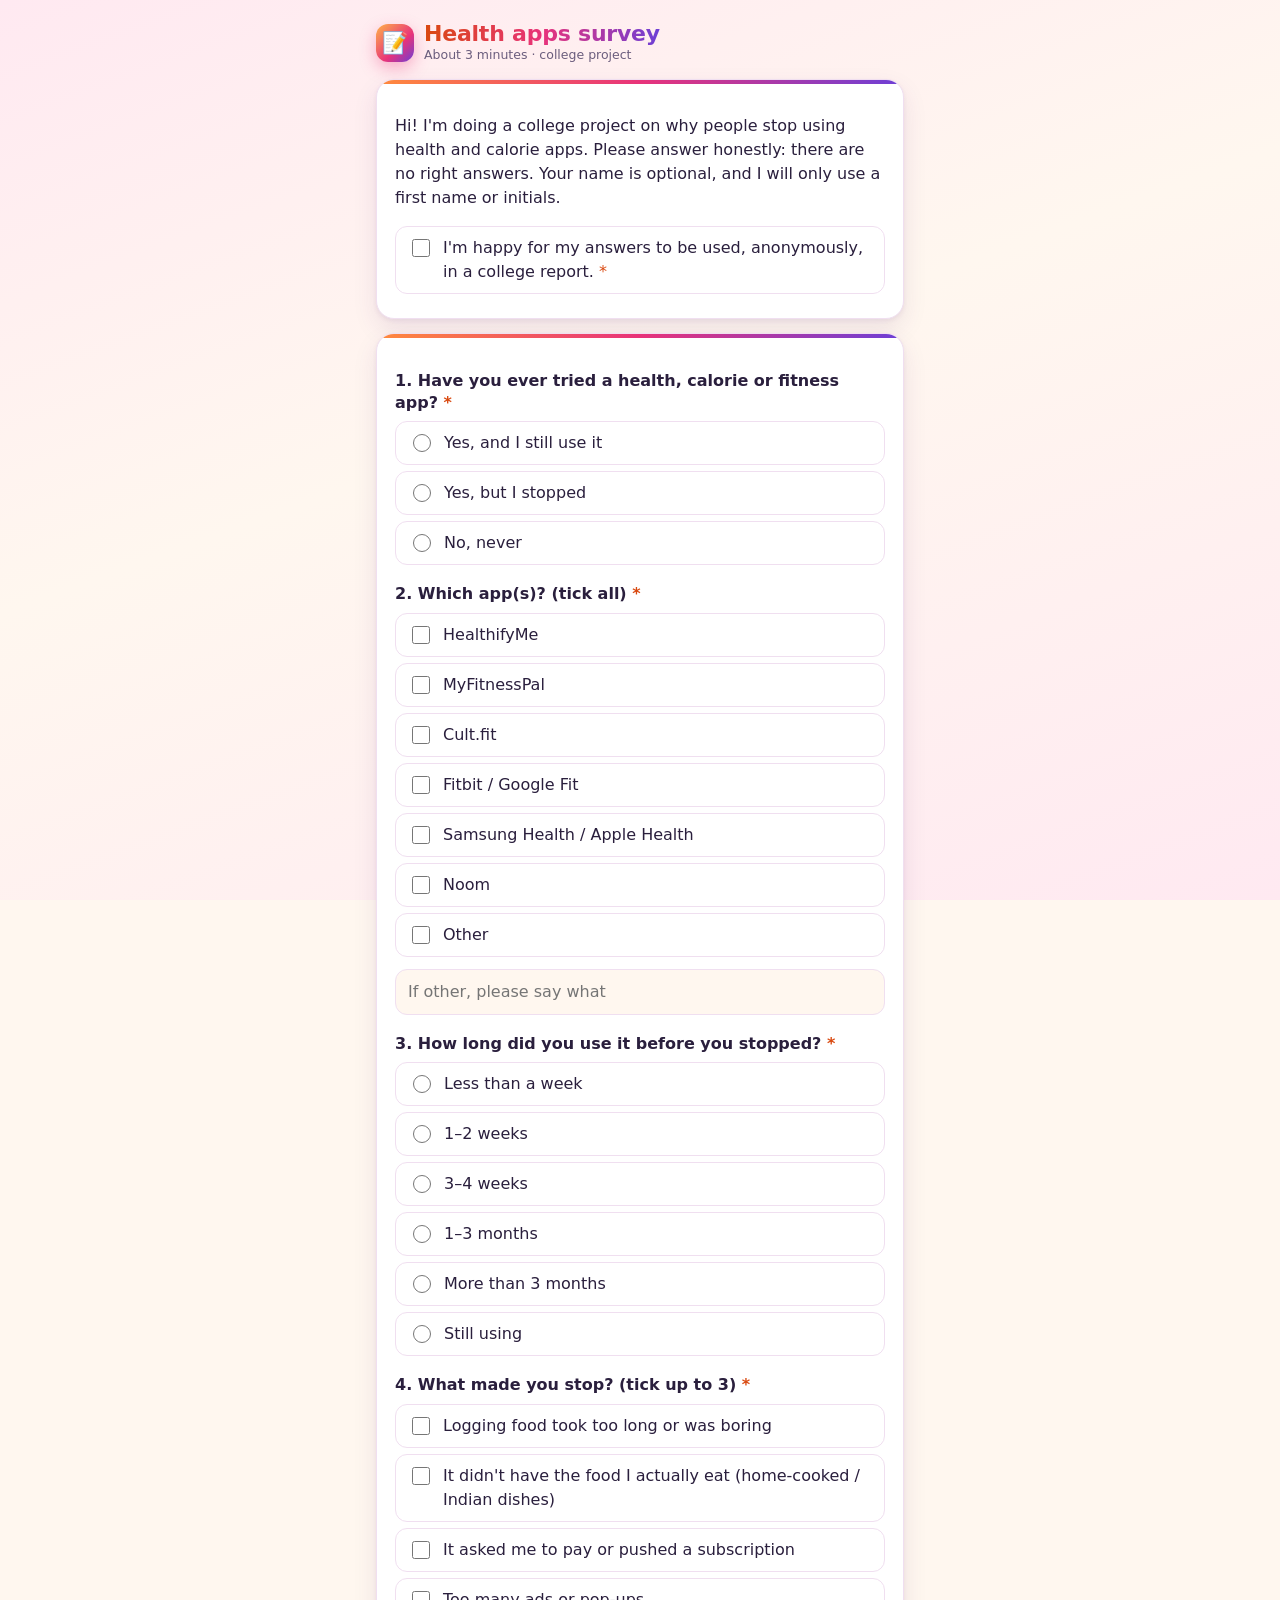
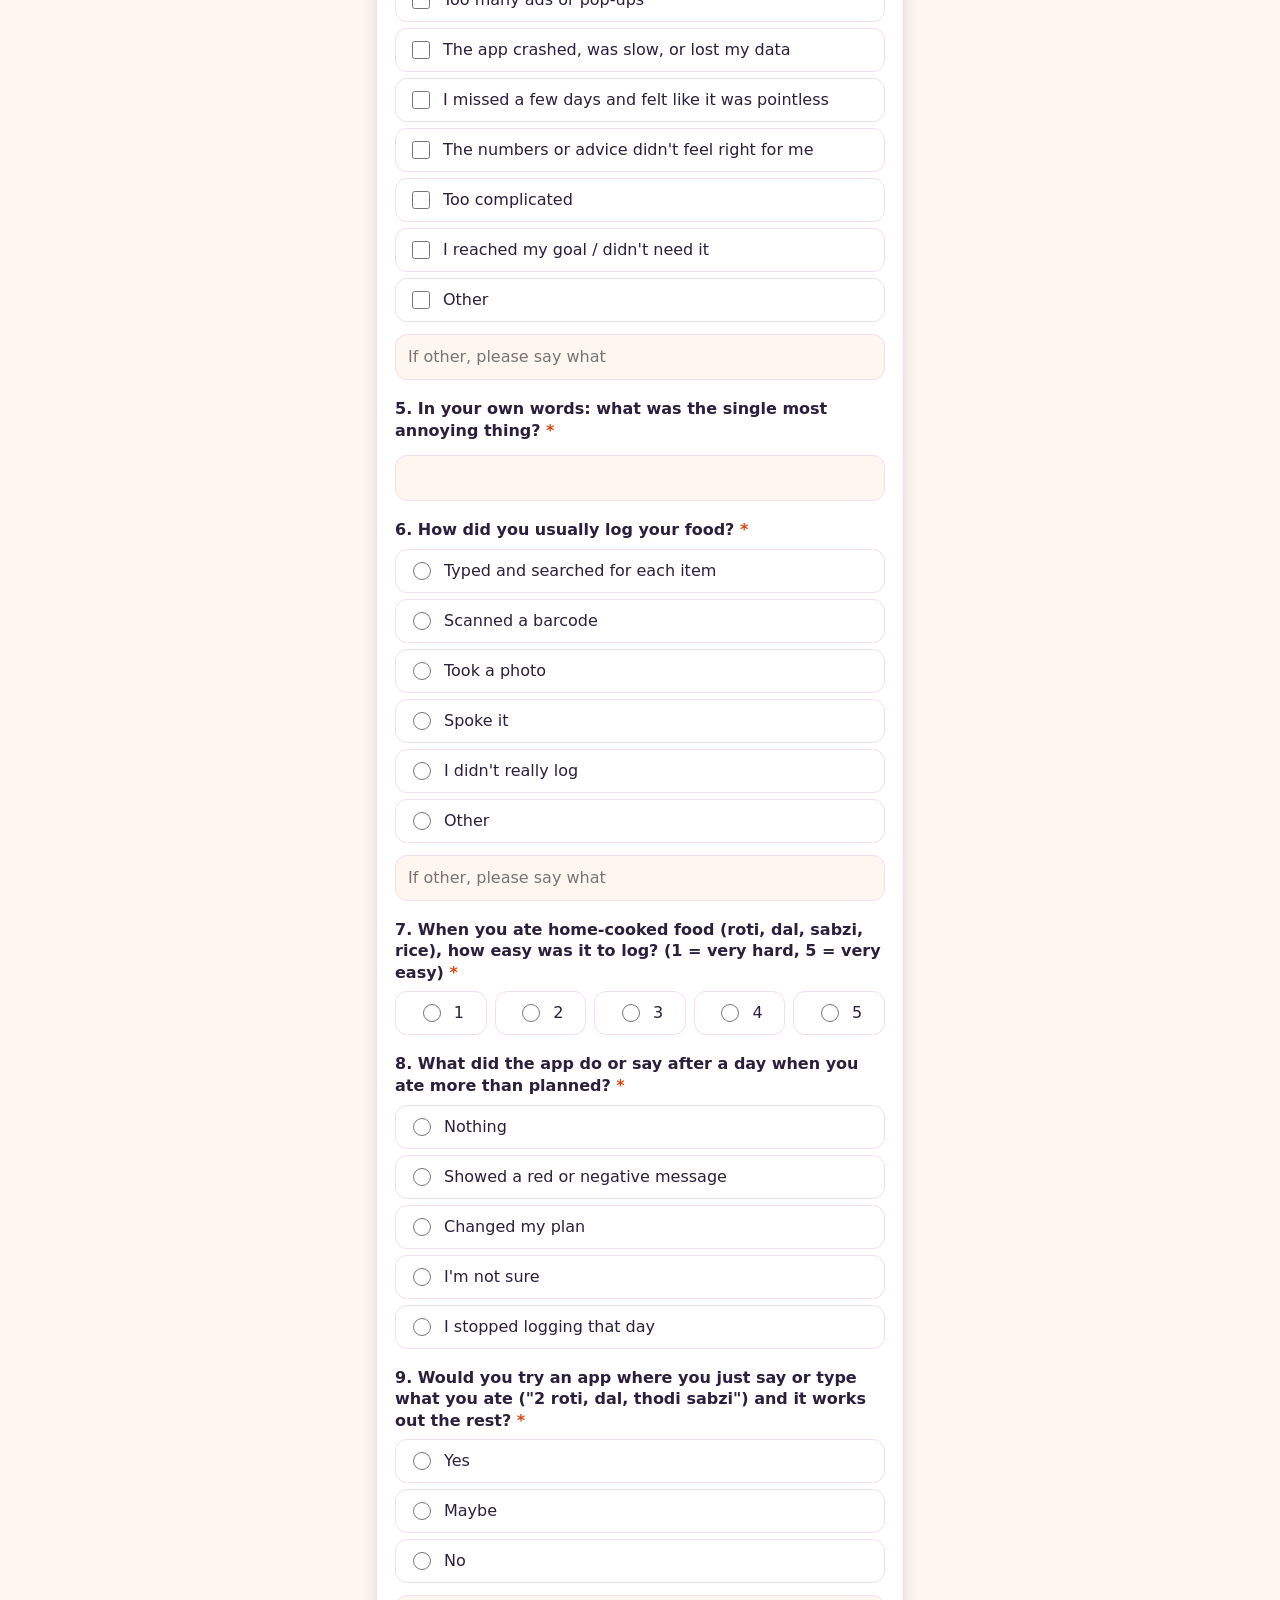
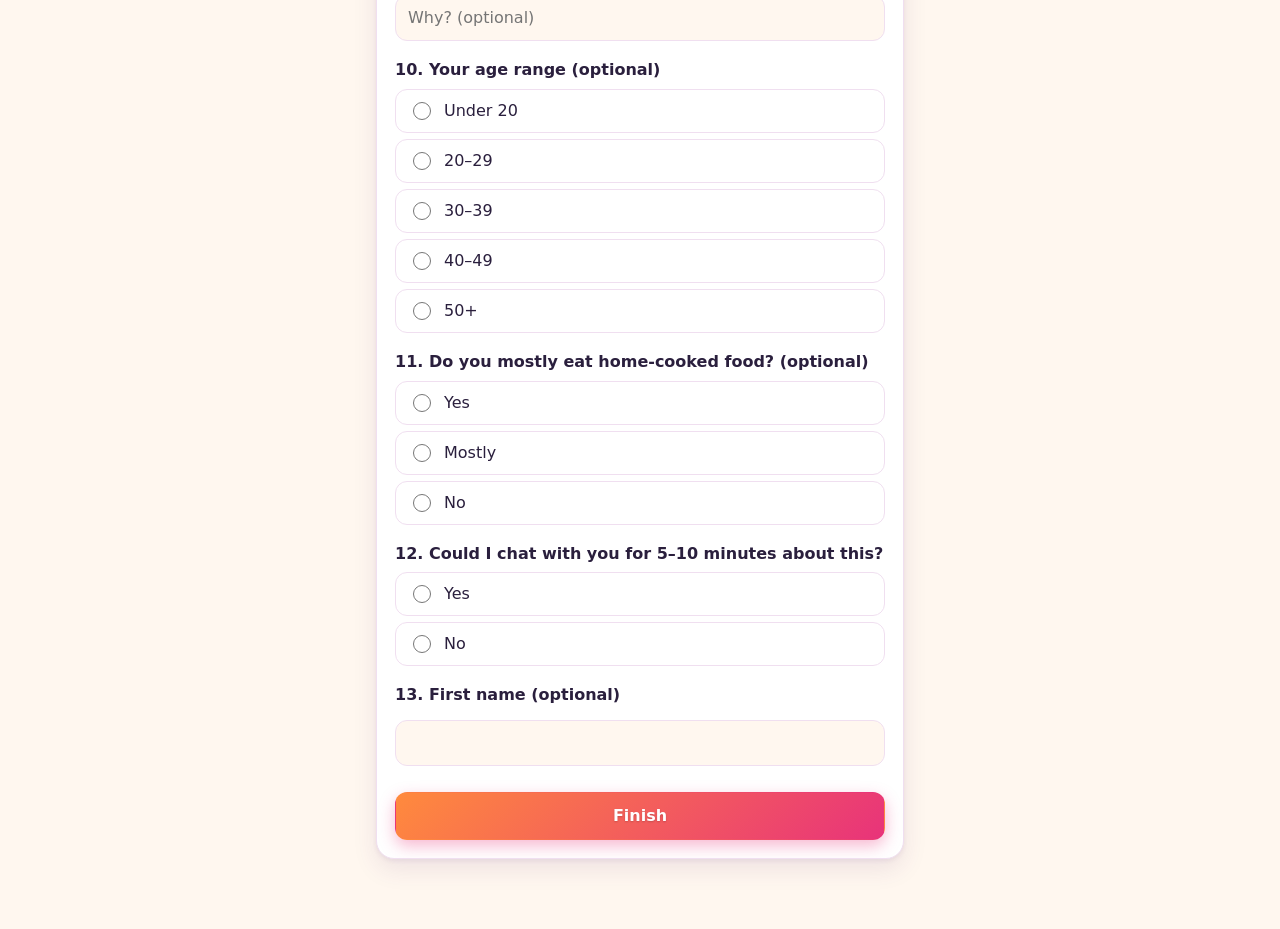
<file: public/survey.html>
<!doctype html>
<html lang="en">
<head>
<meta charset="utf-8">
<meta name="viewport" content="width=device-width, initial-scale=1">
<meta name="robots" content="noindex">
<title>Health apps: 3-minute survey</title>
<link rel="stylesheet" href="style.css">
<style>
  .q{margin:18px 0}.q h3{margin:0 0 8px;font-size:16px;line-height:1.35}
  .opt{display:flex;gap:10px;align-items:flex-start;padding:9px 12px;border:1.5px solid var(--line);border-radius:12px;margin:6px 0;cursor:pointer;background:var(--card)}
  .opt:has(input:checked){border-color:var(--accent);background:var(--soft)}
  .opt input{margin-top:3px;accent-color:var(--accent);width:18px;height:18px;flex:0 0 auto}
  .scale{display:flex;gap:8px}.scale .opt{flex:1;justify-content:center;margin:0}
  .err{color:var(--accent);font-size:14px;margin:6px 0}
  input[type=text]{width:100%;font:inherit;color:inherit;background:var(--bg);border:1.5px solid var(--line);border-radius:12px;padding:10px 12px;margin-top:6px}
  .req{color:var(--accent)}
</style>
</head>
<body>
<main class="app">
  <header class="top"><div class="brand"><div class="logo" aria-hidden="true">📝</div><div><h1>Health apps survey</h1><div class="tag-line">About 3 minutes · college project</div></div></div></header>
  <section class="card" id="intro">
    <p>Hi! I'm doing a college project on why people stop using health and calorie apps. Please answer honestly: there are no right answers. Your name is optional, and I will only use a first name or initials.</p>
    <label class="opt"><input type="checkbox" id="consent"> <span>I'm happy for my answers to be used, anonymously, in a college report. <span class="req">*</span></span></label>
  </section>
  <form id="form" class="card" autocomplete="off"></form>
  <section class="card hidden" id="done">
    <h2>Thank you! 🙏</h2>
    <p class="muted">Last step: send me your answers. Tap the green button, pick my chat, and press send. Or copy them and paste them to me.</p>
    <div class="row"><button id="wa" class="primary grow">Send on WhatsApp</button><button id="copy" class="ghost">Copy answers</button></div>
    <pre id="preview" class="muted small-text" style="white-space:pre-wrap;margin-top:12px"></pre>
  </section>
</main>
<script>
(function () {
  const Q = [
    { id: 1, t: "Have you ever tried a health, calorie or fitness app?", type: "one", o: ["Yes, and I still use it", "Yes, but I stopped", "No, never"], skipIf: "No, never" },
    { id: 2, t: "Which app(s)? (tick all)", type: "many", o: ["HealthifyMe", "MyFitnessPal", "Cult.fit", "Fitbit / Google Fit", "Samsung Health / Apple Health", "Noom", "Other"], other: true },
    { id: 3, t: "How long did you use it before you stopped?", type: "one", o: ["Less than a week", "1–2 weeks", "3–4 weeks", "1–3 months", "More than 3 months", "Still using"] },
    { id: 4, t: "What made you stop? (tick up to 3)", type: "many", max: 3, o: ["Logging food took too long or was boring", "It didn't have the food I actually eat (home-cooked / Indian dishes)", "It asked me to pay or pushed a subscription", "Too many ads or pop-ups", "The app crashed, was slow, or lost my data", "I missed a few days and felt like it was pointless", "The numbers or advice didn't feel right for me", "Too complicated", "I reached my goal / didn't need it", "Other"], other: true },
    { id: 5, t: "In your own words: what was the single most annoying thing?", type: "text" },
    { id: 6, t: "How did you usually log your food?", type: "one", o: ["Typed and searched for each item", "Scanned a barcode", "Took a photo", "Spoke it", "I didn't really log", "Other"], other: true },
    { id: 7, t: "When you ate home-cooked food (roti, dal, sabzi, rice), how easy was it to log? (1 = very hard, 5 = very easy)", type: "scale" },
    { id: 8, t: "What did the app do or say after a day when you ate more than planned?", type: "one", o: ["Nothing", "Showed a red or negative message", "Changed my plan", "I'm not sure", "I stopped logging that day"] },
    { id: 9, t: "Would you try an app where you just say or type what you ate (\"2 roti, dal, thodi sabzi\") and it works out the rest?", type: "one", o: ["Yes", "Maybe", "No"], why: true },
    { id: 10, t: "Your age range (optional)", type: "one", o: ["Under 20", "20–29", "30–39", "40–49", "50+"], optional: true },
    { id: 11, t: "Do you mostly eat home-cooked food? (optional)", type: "one", o: ["Yes", "Mostly", "No"], optional: true },
    { id: 12, t: "Could I chat with you for 5–10 minutes about this?", type: "one", o: ["Yes", "No"], optional: true },
    { id: 13, t: "First name (optional)", type: "text", optional: true },
  ];
  const form = document.getElementById("form"), ans = {};
  let skipRest = false;

  function el(tag, cls, txt) { const e = document.createElement(tag); if (cls) e.className = cls; if (txt != null) e.textContent = txt; return e; }
  function build() {
    Q.forEach(q => {
      const box = el("div", "q"); box.id = "q" + q.id;
      const h = el("h3", "", q.id + ". " + q.t); if (!q.optional) { const r = el("span", "req", " *"); h.appendChild(r); }
      box.appendChild(h);
      if (q.type === "text") {
        const i = el("input"); i.type = "text"; i.maxLength = 400; i.setAttribute("aria-label", q.t); i.oninput = () => { ans[q.id] = i.value.trim(); }; box.appendChild(i);
      } else if (q.type === "scale") {
        const row = el("div", "scale");
        [1, 2, 3, 4, 5].forEach(n => { const l = el("label", "opt"); const r = el("input"); r.type = "radio"; r.name = "q" + q.id; r.onchange = () => { ans[q.id] = String(n); }; l.append(r, el("span", "", String(n))); row.appendChild(l); });
        box.appendChild(row);
      } else {
        q.o.forEach(o => {
          const l = el("label", "opt"); const i = el("input"); i.type = q.type === "many" ? "checkbox" : "radio"; i.name = "q" + q.id; i.value = o;
          i.onchange = () => {
            if (q.type === "many") {
              const picked = [...box.querySelectorAll("input:checked")].map(x => x.value);
              if (q.max && picked.length > q.max) { i.checked = false; return; }
              ans[q.id] = picked;
            } else ans[q.id] = o;
            if (q.id === 1) { skipRest = (o === "No, never"); [2, 3, 4, 5, 6, 7, 8].forEach(n => document.getElementById("q" + n).classList.toggle("hidden", skipRest)); }
          };
          l.append(i, el("span", "", o)); box.appendChild(l);
        });
        if (q.other || q.why) { const t = el("input"); t.type = "text"; t.maxLength = 200; t.placeholder = q.why ? "Why? (optional)" : "If other, please say what"; t.oninput = () => { ans[q.id + "x"] = t.value.trim(); }; box.appendChild(t); }
      }
      box.appendChild(el("div", "err hidden")); form.appendChild(box);
    });
    const go = el("button", "primary", "Finish"); go.type = "submit"; go.style.width = "100%"; go.style.marginTop = "8px"; form.appendChild(go);
  }
  build();

  function isEmpty(q) { const v = ans[q.id]; return v == null || v === "" || (Array.isArray(v) && !v.length); }
  form.addEventListener("submit", ev => {
    ev.preventDefault(); let bad = null;
    document.querySelectorAll(".err").forEach(e => e.classList.add("hidden"));
    if (!document.getElementById("consent").checked) { alert("Please tick the consent box at the top."); window.scrollTo(0, 0); return; }
    Q.forEach(q => {
      if (q.optional || (skipRest && q.id >= 2 && q.id <= 8)) return;
      if (isEmpty(q)) { const e = document.querySelector("#q" + q.id + " .err"); e.textContent = "Please answer this one."; e.classList.remove("hidden"); bad = bad || document.getElementById("q" + q.id); }
    });
    if (bad) { bad.scrollIntoView({ behavior: "smooth", block: "center" }); return; }
    finish();
  });

  function summary() {
    const L = ["HEALTH APP SURVEY"];
    Q.forEach(q => {
      if (skipRest && q.id >= 2 && q.id <= 8) return;
      let v = ans[q.id]; if (Array.isArray(v)) v = v.join("; ");
      const x = ans[q.id + "x"]; if (x) v = (v ? v + " | " : "") + x;
      if (v) L.push(q.id + ". " + q.t.replace(/\s*\([^)]*\)\s*$/, "") + " -> " + v);
    });
    return L.join("\n");
  }
  function finish() {
    const text = summary();
    document.getElementById("form").classList.add("hidden"); document.getElementById("intro").classList.add("hidden");
    const d = document.getElementById("done"); d.classList.remove("hidden"); window.scrollTo(0, 0);
    document.getElementById("preview").textContent = text;
    document.getElementById("wa").onclick = () => window.open("https://wa.me/?text=" + encodeURIComponent(text), "_blank", "noopener");
    document.getElementById("copy").onclick = async () => { try { await navigator.clipboard.writeText(text); document.getElementById("copy").textContent = "Copied ✓"; } catch (e) { alert("Please select and copy the text below."); } };
  }
})();
</script>
</body>
</html>
</file>
<file: public/style.css>
:root{
  --bg:#fbf7f1;--bg2:#f4ece0;--card:#ffffff;--ink:#2b2420;--muted:#74685d;--line:#ece3d6;
  --accent:#d2571d;--accent2:#e8893f;--accent-ink:#fff;--ok:#2f7d4f;--soft:#faf1e4;--range:#f1c9a3;
  --shadow:0 1px 2px rgba(60,40,20,.06),0 6px 18px rgba(60,40,20,.06);--r:18px
}
@media (prefers-color-scheme:dark){:root{
  --bg:#15110f;--bg2:#1c1714;--card:#211b18;--ink:#f4ede4;--muted:#b4a89b;--line:#352c26;
  --accent:#ee7a3c;--accent2:#f2a35f;--accent-ink:#1b1209;--ok:#6cc58c;--soft:#2a221d;--range:#7d4b2a;
  --shadow:0 1px 2px rgba(0,0,0,.3),0 6px 18px rgba(0,0,0,.25)
}}
*{box-sizing:border-box}
html{-webkit-text-size-adjust:100%}
body{margin:0;background:radial-gradient(1200px 500px at 50% -200px,var(--bg2),var(--bg));background-color:var(--bg);color:var(--ink);font:16px/1.5 "Inter",system-ui,-apple-system,"Segoe UI",Roboto,sans-serif}
.notice{background:var(--soft);border-bottom:1px solid var(--line);padding:8px 16px;font-size:12.5px;text-align:center;color:var(--muted)}
.app{max-width:560px;margin:0 auto;padding:8px 16px 56px}

.top{display:flex;align-items:center;justify-content:space-between;margin:14px 0 6px}
.brand{display:flex;align-items:center;gap:10px}
.logo{width:38px;height:38px;border-radius:12px;display:grid;place-items:center;font-size:21px;background:linear-gradient(135deg,var(--accent2),var(--accent));box-shadow:var(--shadow)}
h1{margin:0;font-size:22px;letter-spacing:-.01em;line-height:1.1}
.tag-line{font-size:12.5px;color:var(--muted)}
h2{margin:0 0 6px;font-size:21px;letter-spacing:-.01em;line-height:1.25}
.badge{font-size:12px;font-weight:600;border:1px solid var(--line);border-radius:99px;padding:4px 11px;background:var(--card);color:var(--muted)}
.badge.ai{border-color:var(--ok);color:var(--ok)}
.badge.ai::before{content:"";display:inline-block;width:7px;height:7px;border-radius:50%;background:var(--ok);margin-right:6px}

.card{background:var(--card);border:1px solid var(--line);border-radius:var(--r);padding:18px;margin:14px 0;box-shadow:var(--shadow)}
.label{font-size:12px;font-weight:600;text-transform:uppercase;letter-spacing:.08em;color:var(--muted);margin-bottom:8px;display:block}
.muted{color:var(--muted)}.small-text{font-size:13px}
.hidden{display:none!important}

/* Today hero */
.today{background:linear-gradient(145deg,var(--card),var(--soft));}
.big{font-size:38px;font-weight:800;letter-spacing:-.02em;font-variant-numeric:tabular-nums;line-height:1.05}
.today .muted{font-size:15px}
.bar{position:relative;height:16px;background:var(--bg2);border-radius:99px;overflow:hidden;margin:14px 0 8px;border:1px solid var(--line)}
#barRange{position:absolute;top:0;bottom:0;background:var(--range);opacity:.85}
#barFill{position:absolute;top:0;bottom:0;left:0;background:linear-gradient(90deg,var(--accent2),var(--accent));width:0;border-radius:99px;z-index:1;transition:width .5s ease}
#budgetNote{margin:6px 0 0;font-size:14px}

.row{display:flex;gap:10px;align-items:center;margin-top:12px}.between{justify-content:space-between;margin-top:0;align-items:flex-start}.grow{flex:1}
textarea{width:100%;font:inherit;color:inherit;background:var(--bg);border:1.5px solid var(--line);border-radius:14px;padding:12px 14px;resize:vertical;min-height:72px}
textarea::placeholder{color:var(--muted);opacity:.7}
textarea:focus{border-color:var(--accent);outline:none;box-shadow:0 0 0 4px color-mix(in srgb,var(--accent) 18%,transparent)}
button{font:inherit;font-weight:600;border-radius:12px;border:1px solid var(--line);padding:11px 16px;background:var(--card);color:var(--ink);cursor:pointer;min-height:46px;transition:transform .08s,box-shadow .15s,background .15s}
button:hover{background:var(--soft)}button:active{transform:scale(.98)}
button:focus-visible{outline:3px solid var(--accent);outline-offset:2px}
button.primary{background:linear-gradient(135deg,var(--accent2),var(--accent));color:var(--accent-ink);border-color:transparent;box-shadow:0 4px 12px color-mix(in srgb,var(--accent) 35%,transparent)}
button.primary:hover{filter:brightness(1.05)}
button.ghost{background:transparent;font-weight:500}
button.small{min-height:36px;padding:6px 12px;font-size:14px}
button:disabled{opacity:.5;cursor:default}

.chips{display:flex;gap:8px;margin-top:10px;overflow-x:auto;padding-bottom:4px;scrollbar-width:none;flex-wrap:nowrap}
.chips::-webkit-scrollbar{display:none}
.chips button{min-height:34px;padding:5px 13px;font-size:13px;font-weight:500;border-radius:99px;white-space:nowrap;flex:0 0 auto;background:var(--soft)}
#result .chips{flex-wrap:wrap;overflow:visible}

.checkin{border-color:var(--accent);background:linear-gradient(145deg,var(--card),var(--soft));padding:14px 16px 14px 48px;position:relative;font-weight:500}
.checkin::before{content:"💬";position:absolute;left:14px;top:12px;font-size:22px}

/* Meal result */
#result{border-color:color-mix(in srgb,var(--accent) 45%,var(--line))}
.item{border-top:1px solid var(--line);padding:12px 0}.item:first-of-type{border-top:0}
.item .name{font-weight:700}.item .kc{float:right;font-weight:700;font-variant-numeric:tabular-nums}
.tag{display:inline-block;font-size:11.5px;font-weight:600;padding:1px 9px;border-radius:99px;border:1px solid var(--line);margin-left:8px;color:var(--muted);vertical-align:1px}
.tag.low{border-color:var(--accent);color:var(--accent)}
.assume{font-size:13px;color:var(--muted);margin-top:2px}
.alert{border-left:4px solid var(--accent);background:var(--soft);padding:11px 14px;border-radius:10px;margin:10px 0;font-size:15px}
#result p{margin:12px 0 4px;font-size:17px}

.log{list-style:none;padding:0;margin:0}
.log li{display:flex;justify-content:space-between;align-items:center;gap:10px;padding:12px 0;border-top:1px solid var(--line)}
.log li:first-child{border-top:0;padding-top:2px}
.log .t{color:var(--muted);font-size:12.5px;font-weight:600}.log .d{font-size:15px}
.log li>div:last-child{text-align:right;font-weight:700;white-space:nowrap}
.log li button{display:block;margin:4px 0 0 auto;min-height:30px;padding:2px 8px;font-size:12px;font-weight:500}

.week{display:flex;gap:8px;align-items:flex-end;height:120px;position:relative;padding-bottom:20px;margin-top:6px}
.week .d{flex:1;position:relative;height:100%;display:flex;align-items:flex-end;justify-content:center}
.week .b{width:100%;background:linear-gradient(180deg,var(--accent2),var(--accent));border-radius:8px 8px 3px 3px;min-height:3px;transition:height .4s ease}
.week .b.none{background:var(--line)}
.week .lbl{position:absolute;bottom:-20px;font-size:11.5px;color:var(--muted);font-weight:600}
.week .base{position:absolute;left:0;right:0;border-top:2px dashed var(--muted);opacity:.55;z-index:1;pointer-events:none}

.foot{text-align:center;margin-top:22px}.foot .small{margin:3px}
.waterText{font-weight:700;font-size:18px}
.dots{display:flex;gap:6px;margin-top:10px;flex-wrap:wrap}
.dots i{width:22px;height:22px;border-radius:50%;border:2px solid var(--line);background:var(--bg2)}
.dots i.on{background:linear-gradient(135deg,#6cb7e6,#3b86c7);border-color:transparent}
.weekSummary{margin:14px 0 4px;font-size:15px}
.log li{flex-wrap:wrap}
.actions{display:flex;gap:6px;justify-content:flex-end;margin-top:6px;flex-wrap:wrap}
.log li .actions button{display:inline-block;margin:0;min-height:30px;padding:2px 10px;font-size:12.5px}
.editor{flex:0 0 100%;background:var(--soft);border:1px solid var(--line);border-radius:12px;padding:12px;margin-top:8px}
.editor .erow{display:flex;justify-content:space-between;align-items:center;gap:10px;margin:6px 0}
.editor input{width:84px;font:inherit;color:inherit;background:var(--card);border:1.5px solid var(--line);border-radius:10px;padding:6px 8px;min-height:38px}
.editor input:focus{border-color:var(--accent);outline:none}
@media (max-width:380px){.big{font-size:30px}h1{font-size:20px}}
@media (prefers-reduced-motion:reduce){*{transition:none!important}}

/* ===== Vibrant theme (overrides) ===== */
:root{
  --bg:#fff7ef;--bg2:#ffe9f1;--card:#ffffff;--ink:#2a1f3d;--muted:#6b5d7d;--line:#f0dff0;
  --accent:#d9480f;--accent2:#ff8a3d;--accent-ink:#fff;--soft:#fff1e6;--range:rgba(255,255,255,.45);
  --pink:#e8337a;--purple:#6d3fd6;--blue:#1c7ed6;--teal:#0ca678;--yellow:#fcc419;
  --shadow:0 2px 4px rgba(90,40,120,.07),0 10px 24px rgba(90,40,120,.10)
}
@media (prefers-color-scheme:dark){:root{
  --bg:#150f24;--bg2:#241338;--card:#211733;--ink:#f6efff;--muted:#bfb0d6;--line:#3b2a57;
  --accent:#ff7a3d;--accent2:#ffb347;--accent-ink:#1b0f08;--soft:#2d1d44;--range:rgba(255,255,255,.35);
  --pink:#ff5fa2;--purple:#9d7bff;--blue:#5aaaf5;--teal:#38d9a9;--yellow:#ffd43b;
  --shadow:0 2px 4px rgba(0,0,0,.35),0 10px 24px rgba(0,0,0,.35)
}}
body{background:linear-gradient(160deg,var(--bg2) 0%,var(--bg) 45%,var(--bg2) 100%) fixed;background-color:var(--bg)}
.notice{background:linear-gradient(90deg,var(--yellow),var(--accent2));color:#2a1f3d;border:0;font-weight:500}
@media (prefers-color-scheme:dark){.notice{color:#1b0f08}}

.logo{background:linear-gradient(135deg,#ffb347,#e8337a 60%,#6d3fd6);box-shadow:0 6px 16px rgba(232,51,122,.35)}
h1{background:linear-gradient(90deg,var(--accent),var(--pink),var(--purple));-webkit-background-clip:text;background-clip:text;color:transparent;-webkit-text-fill-color:transparent;font-weight:800}
.tag-line{color:var(--muted)}
.badge{background:var(--card);border-color:var(--purple);color:var(--purple)}
.badge.ai{border-color:var(--teal);color:var(--teal);background:color-mix(in srgb,var(--teal) 12%,var(--card))}
.badge.ai::before{background:var(--teal)}

.card{border:1px solid var(--line);position:relative;overflow:hidden}
.card::before{content:"";position:absolute;left:0;right:0;top:0;height:4px;background:linear-gradient(90deg,var(--accent2),var(--pink),var(--purple))}
.label{color:var(--purple);font-weight:700}

/* Today hero */
.today{background:linear-gradient(135deg,#d63c14 0%,#b5179e 55%,#5b3cc4 100%);border:0;color:#fff}
.today::before{display:none}
.today .label{color:rgba(255,255,255,.85)}
.today .muted,.today #budgetNote{color:rgba(255,255,255,.92)}
.today .big{color:#fff;text-shadow:0 2px 10px rgba(0,0,0,.2)}
.today .bar{background:rgba(255,255,255,.22);border:0}
.today #barFill{background:linear-gradient(90deg,#ffe066,#fff)}
.today #barRange{background:rgba(255,255,255,.4)}
.today button.ghost{color:#fff;border-color:rgba(255,255,255,.6);background:rgba(255,255,255,.14)}
.today button.ghost:hover{background:rgba(255,255,255,.26)}

/* Check-in */
.checkin{background:linear-gradient(135deg,#fff3bf,#ffd8a8);border:0;color:#3b2a00}
.checkin::before{content:"💬";display:block;position:absolute;left:14px;top:12px;height:auto;right:auto;background:none;font-size:22px}
@media (prefers-color-scheme:dark){.checkin{background:linear-gradient(135deg,#4a3a10,#5a2f12);color:#fff3d6}}

/* Water */
.water{background:linear-gradient(135deg,color-mix(in srgb,var(--blue) 14%,var(--card)),var(--card))}
.water::before{background:linear-gradient(90deg,#74c0fc,var(--blue),#4263eb)}
.water .label{color:var(--blue)}
.waterText{color:var(--blue)}
#waterPlus{background:linear-gradient(135deg,#4dabf7,#1c7ed6);box-shadow:0 4px 12px rgba(28,126,214,.35);color:#fff}
.dots i{border-color:color-mix(in srgb,var(--blue) 35%,var(--line))}
.dots i.on{background:linear-gradient(135deg,#74c0fc,#1c7ed6)}

/* Buttons */
button.primary{background:linear-gradient(135deg,#ff8a3d,#e8337a);color:#fff;border-color:transparent;box-shadow:0 6px 16px rgba(232,51,122,.35);text-shadow:0 1px 2px rgba(0,0,0,.18)}
@media (prefers-color-scheme:dark){button.primary{color:#fff}}
button:focus-visible,textarea:focus-visible{outline-color:var(--purple)}
textarea:focus{border-color:var(--pink);box-shadow:0 0 0 4px color-mix(in srgb,var(--pink) 22%,transparent)}

/* Rainbow chips */
.chips button{border:0;color:#2a1f3d;font-weight:600}
.chips button:nth-child(5n+1){background:#ffd8a8}.chips button:nth-child(5n+2){background:#ffc9de}
.chips button:nth-child(5n+3){background:#d0bfff}.chips button:nth-child(5n+4){background:#a5d8ff}
.chips button:nth-child(5n+5){background:#b2f2bb}
@media (prefers-color-scheme:dark){
  .chips button{color:#fff}
  .chips button:nth-child(5n+1){background:#7a3e12}.chips button:nth-child(5n+2){background:#7a1f4a}
  .chips button:nth-child(5n+3){background:#4a2f95}.chips button:nth-child(5n+4){background:#174f85}
  .chips button:nth-child(5n+5){background:#16643a}}
#recent button{background:linear-gradient(135deg,#ffe066,#ffa94d)!important;color:#2a1f3d!important}

/* Result */
#result{border:2px solid var(--teal)}
#result::before{background:linear-gradient(90deg,var(--teal),#74c0fc,var(--purple))}
#result .label{color:var(--teal)}
.tag{font-weight:700}
.tag{border-color:var(--yellow);color:#8a6100;background:color-mix(in srgb,var(--yellow) 22%,var(--card))}
.tag.low{border-color:var(--pink);color:var(--pink);background:color-mix(in srgb,var(--pink) 12%,var(--card))}
@media (prefers-color-scheme:dark){.tag{color:var(--yellow)}}
.alert{border-left-color:var(--pink);background:color-mix(in srgb,var(--pink) 10%,var(--card))}

/* Log */
.log .t{color:var(--purple)}
.log li .actions button{border-color:var(--purple);color:var(--purple)}
.log li .actions button:nth-child(2){border-color:var(--teal);color:var(--teal)}
.log li .actions button:nth-child(3){border-color:var(--pink);color:var(--pink)}
.editor{background:color-mix(in srgb,var(--purple) 8%,var(--card));border-color:var(--purple)}

/* Week: a colour per day */
.week .b{background:linear-gradient(180deg,var(--accent2),var(--accent))}
.week .d:nth-child(7n+1) .b{background:linear-gradient(180deg,#ffa94d,#f76707)}
.week .d:nth-child(7n+2) .b{background:linear-gradient(180deg,#ff8787,#e8337a)}
.week .d:nth-child(7n+3) .b{background:linear-gradient(180deg,#da77f2,#9c36b5)}
.week .d:nth-child(7n+4) .b{background:linear-gradient(180deg,#9775fa,#5b3cc4)}
.week .d:nth-child(7n+5) .b{background:linear-gradient(180deg,#74c0fc,#1c7ed6)}
.week .d:nth-child(7n+6) .b{background:linear-gradient(180deg,#63e6be,#0ca678)}
.week .d:nth-child(7n+7) .b{background:linear-gradient(180deg,#ffe066,#f59f00)}
.week .d .b.none{background:var(--line)}
.weekSummary{color:var(--ink);font-weight:500}

/* goal selector + protein */
.seg{display:flex;gap:6px;margin:12px 0 4px}
.seg button{flex:1;min-height:36px;padding:4px 8px;font-size:13.5px;font-weight:600;border-radius:99px;background:transparent;color:#fff;border:1px solid rgba(255,255,255,.55)}
.seg button.on{background:#fff;color:#7a1f8a;border-color:#fff}
.proteinLine{margin:8px 0 0;font-size:14px;font-weight:600;color:#fff}

/* favourites, corrections, explanation */
.fav{display:inline-flex;flex:0 0 auto;align-items:stretch}
.chips .fav button{background:color-mix(in srgb,var(--purple) 20%,var(--card));color:var(--ink);border:1px solid color-mix(in srgb,var(--purple) 45%,var(--line))}
.chips .fav button:first-child{border-radius:99px 0 0 99px;border-right:0}
.chips .fav button:last-child{border-radius:0 99px 99px 0;padding:4px 10px}
.helpers{margin:12px 0 4px}
.helpers .fixrow{display:flex;gap:8px;margin-top:8px}
.helpers .fixrow input{flex:1;font:inherit;color:inherit;background:var(--bg);border:1.5px solid var(--line);border-radius:12px;padding:8px 12px;min-height:40px;min-width:0}
.helpers .fixrow input:focus{border-color:var(--pink);outline:none}
.explain{font-size:14.5px}
</file>
